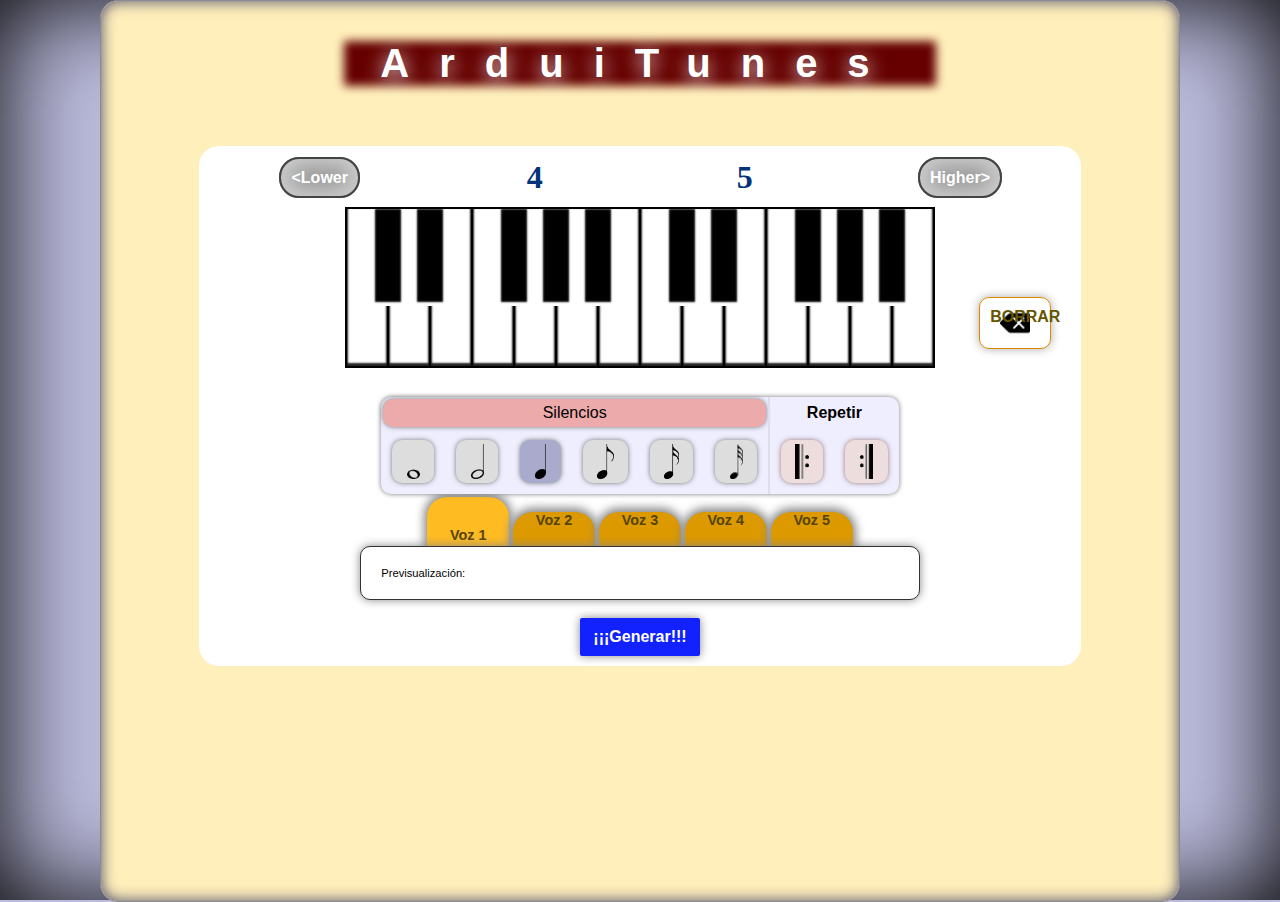
<file: docs/index.html>
<!DOCTYPE html>
<html>
	<head>
		<title>ArduiTunes</title>
		<meta http-equiv="Content-Type" content="text/html; charset=UTF-8"/>
		<meta name="description" content="Make some music and play it on Max's ArduiTunes Project!"/>
		<meta name="author" content="Maximiliano Castro D."/>
		<link rel="stylesheet" href="estilos.css" type="text/css">
		<script type="text/javascript" src="scripts.js"></script>
	<style>
		td{
			width: 240px;
		}
	</style>
	</head>
	<body onload="init();">
		<div id="contenido">
			<h3 id="titulo">ArduiTunes</h3>
			<div id="cuadro_blanco">
				<table style="margin-left:auto; margin-right:auto;">
				<tr>
					<td><a class="boton" id="boton_bajar" onClick="bajar();">&lt;Lower</a></td>
					<td><div class="octava_num" id="octava1"></div></td>
					<td><div class="octava_num" id="octava2"></div></td>
					<td><a class="boton" id="boton_subir" onclick="subir();">Higher&gt;</a></td>
				</tr>
				</table>
				<div id="teclado">
					<a class="tecla_blanca" onClick="addNota('C',0)"></a>
					<a class="tecla_negra" onClick="addNota('CS',0)"></a>
					<a class="tecla_blanca" onClick="addNota('D',0)"></a>
					<a class="tecla_negra" onClick="addNota('DS',0)"></a>
					<a class="tecla_blanca" onClick="addNota('E',0)"></a>
					<a class="blank"></a>
					<a class="tecla_blanca" onClick="addNota('F',0)"></a>
					<a class="tecla_negra" onClick="addNota('FS',0)"></a>
					<a class="tecla_blanca" onClick="addNota('G',0)"></a>
					<a class="tecla_negra" onClick="addNota('GS',0)"></a>
					<a class="tecla_blanca" onClick="addNota('A',0)"></a>
					<a class="tecla_negra" onClick="addNota('AS',0)"></a>
					<a class="tecla_blanca" onClick="addNota('B',0)"></a>
					<a class="blank"></a>
					<a class="tecla_blanca" onClick="addNota('C',1)"></a>
					<a class="tecla_negra" onClick="addNota('CS',1)"></a>
					<a class="tecla_blanca" onClick="addNota('D',1)"></a>
					<a class="tecla_negra" onClick="addNota('DS',1)"></a>
					<a class="tecla_blanca prohibida" onClick="addNota('E',1)"></a>
					<a class="blank"></a>
					<a class="tecla_blanca prohibida" onClick="addNota('F',1)"></a>
					<a class="tecla_negra prohibida" onClick="addNota('FS',1)"></a>
					<a class="tecla_blanca prohibida" onClick="addNota('G',1)"></a>
					<a class="tecla_negra prohibida" onClick="addNota('GS',1)"></a>
					<a class="tecla_blanca prohibida" onClick="addNota('A',1)"></a>
					<a class="tecla_negra prohibida" onClick="addNota('AS',1)"></a>
					<a class="tecla_blanca prohibida" onClick="addNota('B',1)"></a>
					
					<div id="undo_wrap" style="float: right;"><div id="undo" onClick="undo();">BORRAR</div></div>
					<div id="dummy"></div>
					<div style="clear:both;"></div>
				</div><!--teclado-->
				<table id="tabla_botones_duracion"></table>
				<table id="tabla_voces"></table>
				<div id="display_notas_wrap">Previsualización: <br><div id="display_notas"></div></div>
				<br>
				<div id="generar" onClick="generar();">¡¡¡Generar!!!</div>
				<div id="textarea_wrap" style="display: none;">
					<br><br>
					¡Copia y pega en el proyecto arduino!<br>
					<pre><div id="texto"></div></pre>
				</div>
			</div>
			<!--<div id="mensajes"></div>
			<a href="https://www.google.cl">Salir</a>-->
		</div><!--contenido-->
	</body>
</html>
</file>
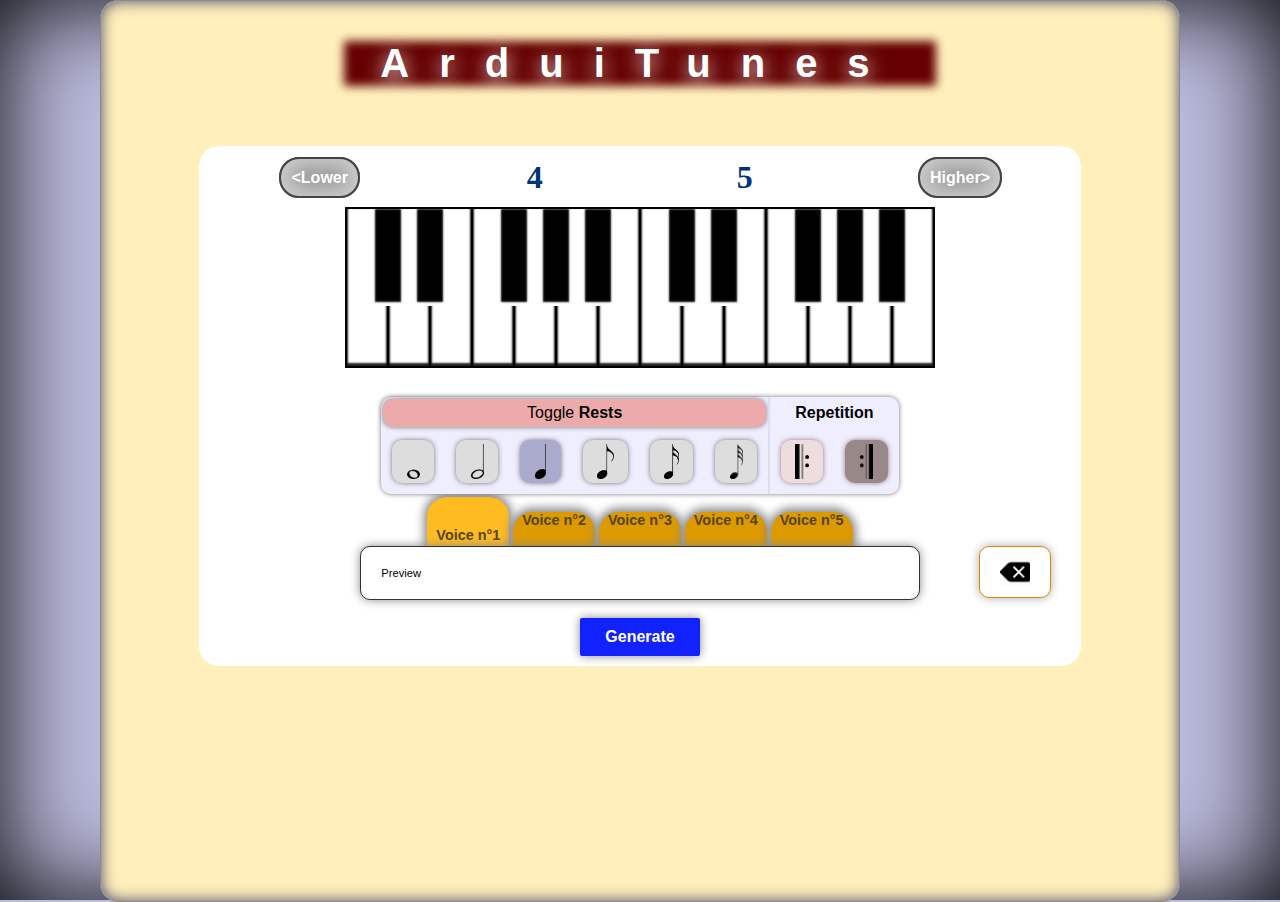
<file: docs/editor.html>
<!DOCTYPE html>
<html>
	<head>
		<title>ArduiTunes</title>
		<meta http-equiv="Content-Type" content="text/html; charset=UTF-8"/>
		<meta name="description" content="Make some music and play it on Max's ArduiTunes Project!"/>
		<meta name="author" content="Maximiliano Castro D."/>
		<link rel="stylesheet" href="estilos.css" type="text/css">
	<script type="text/javascript">
		var octava=4;
		var duracion=4;
		var silencio=false;
		var voz_activa=1;
		var cursor_pos=0;
		var repeticion=[false,false,false,false,false]; //true si se está poniendo una repetición
		/* Arreglos de cada voz*/
		var voz1=[];
		var voz2=[];
		var voz3=[];
		var voz4=[];
		var voz5=[];
		var arrvoces=[voz1, voz2, voz3, voz4, voz5];
		function addNota(nota,oct){
			if ((octava<7)||((octava==7)&&(oct==0))||((octava==7)&&(oct==1)&&((nota=="C")||(nota=="CS")||(nota=="D")||(nota=="DS")))){
				/* agregar en el arreglo de la voz*/
				//arrvoces[voz_activa-1].push(""+duracion+nota+""+(octava+oct));
				arrvoces[voz_activa-1].splice(cursor_pos,0,""+duracion+nota+""+(octava+oct));
				/* mostrar melodía actual */
				cursor_pos++;
				refreshDisplay();
				var wrap=document.getElementById("display_notas_wrap");
				wrap.setAttribute("style","background-color: #DDDDDD;");
				window.setTimeout(function(){wrap.setAttribute("style","");},100);
				//document.getElementById("mensajes").innerHTML=voz1[voz1.length-1];
				/* reproducir sonido */
				play(nota,oct);
			}
		}
		/*function play(nota,oct){
			/* toca la nota en el texto nota *
			var suma=octava+oct;
			document.getElementById("dummy").innerHTML="<embed src='sounds/"+nota+""+suma+".mp3' hidden='true' autostart='true' loop='false' />";
		}*/
		function play(nota,oct){
			var suma=octava+oct;
			var texto="<audio autoplay><source src='sounds/wav/"+nota+suma+".wav' type='audio/wav'><source src='sounds/mp3/"+nota+suma+".mp3' type='audio/mpeg'>Audio no soportado :(</audio>";
			document.getElementById("dummy").innerHTML=texto.toLowerCase();
			//window.alert(suma+nota+".wav");
		}
		function playString(s){
			if ((s!=":||") && (s!="||:")){
				var oct=parseInt(s.substring(s.length-1));
				var nota=s.substring((s.substring(s.length-2,s.length-1)=="S") ? s.length-3 : s.length-2,s.length-1);
				play(nota,oct-octava);
			}
		}
		function bajar(){
			octava= (octava>2) ? octava-1 : 2;
			update();
		}
		function subir(){
			octava= (octava<7) ? octava+1 : 7;
			update();
		}
		function update(){
			document.getElementById("octava1").innerHTML=octava;
			document.getElementById("octava2").innerHTML=octava+1;
			document.getElementById("boton_bajar").setAttribute("style", (octava>2) ? "" : "background-color: #EEEEEE; border-color: #BBBBBB; box-shadow: inset 0px 0px 0px 0px #CCCCCC;");
			document.getElementById("boton_subir").setAttribute("style", (octava<7) ? "" : "background-color: #EEEEEE; border-color: #BBBBBB; box-shadow: inset 0px 0px 0px 0px #CCCCCC;");
			var prohibidas=document.getElementsByClassName("prohibida")
			if (octava==7){//entonces en la segunda octava hay notas no admitidas
				for (i=0;i<prohibidas.length;i++ in prohibidas){
					prohibidas[i].setAttribute("style", "background-color: #FF0000;");
					if (prohibidas[i].className=="tecla_negra prohibida"){
						prohibidas[i].setAttribute("style", "background-color: #CC0000;");
					}
				}
			}
			else{
				for (i=0;i<prohibidas.length;i++){
					prohibidas[i].setAttribute("style","");
				}
			}
		}
		function refreshDisplay(){
			/* obtener display*/
			var display=document.getElementById("display_notas");
			/* vaciar display*/
			display.innerHTML="";
			/* agregar notas*/
			for (j=0;j<arrvoces[voz_activa-1].length;j++){
				var div=document.createElement("div");
				div.setAttribute("class","preview_notas");
				//div.setAttribute("id","nota_"+(arrvoces[voz_activa-1].length-1));
				div.setAttribute("onClick","cursor_pos="+(j+1)+"; playString('"+arrvoces[voz_activa-1][j]+"'); refreshDisplay();");
				div.innerHTML=arrvoces[voz_activa-1][j];
				display.appendChild(div);
				/* poner el cursor en su posición*/
				if (j==(cursor_pos-1)){ 
					var cursor=document.createElement("div");
					cursor.setAttribute("id","cursor");
					display.appendChild(cursor);
				}
				//display.innerHTML+=" "+arrvoces[voz_activa-1][j];
			}
		}
		function setBotones(){
			var tabla=document.getElementById("tabla_botones_duracion");
			var fila=document.createElement("tr");
			for (i=1; i<=32;i*=2){
				var col=document.createElement("td");
				
				var div2=document.createElement("div");
				div2.setAttribute("class", "botones_duracion");
				div2.setAttribute("id","boton_duracion_"+i);
				div2.setAttribute("onClick","setDuracion("+i+");");
				var img=document.createElement("img");
				img.setAttribute("id","imagen_boton_duracion_"+i);
				img.setAttribute("src","images/"+i+".png");
				img.setAttribute("alt",""+i);
				img.setAttribute("class","img_botones_duracion");
				div2.appendChild(img);
				col.appendChild(div2);
				fila.appendChild(col);
				//div.appendChild(div2);
			}
			/* agregar botones de repetición */
			var rep1=document.createElement("div");
			rep1.setAttribute("class","boton_repeticion");
			rep1.setAttribute("id","boton_repeticion_1");
			rep1.setAttribute("onClick","addRep(false);");
			var imgrep1=document.createElement("img");
			imgrep1.setAttribute("src","images/rep1.png");
			imgrep1.setAttribute("alt","rep1.png");
			imgrep1.setAttribute("class","img_botones_duracion");
			var rep2=document.createElement("div");
			rep2.setAttribute("class","boton_repeticion");
			rep2.setAttribute("id","boton_repeticion_2");
			rep2.setAttribute("onClick","addRep(true);");
			var imgrep2=document.createElement("img");
			imgrep2.setAttribute("src","images/rep2.png");
			imgrep2.setAttribute("alt","rep2.png");
			imgrep2.setAttribute("class","img_botones_duracion");
			rep1.appendChild(imgrep1);
			rep2.appendChild(imgrep2);
			var col1=document.createElement("td");
			col1.setAttribute("style","border-left: 2px solid #DDDDEE");
			col1.appendChild(rep1);
			fila.appendChild(col1);
			var col2=document.createElement("td");
			col2.appendChild(rep2);
			
			/* Agregar selector de silencio*/
			var tdsil=document.createElement("th");
			tdsil.setAttribute("colspan","6");
			tdsil.setAttribute("style","border-right: 2px solid #DDDDEE;");
			var silencio=document.createElement("div");
			silencio.innerHTML="Toggle <strong>Rests</strong>";
			silencio.setAttribute("id","silencio");
			silencio.setAttribute("onClick","toggleSilencio();");
			tdsil.appendChild(silencio);
			var threp=document.createElement("th");
			threp.setAttribute("colspan","2");
			var rephd=document.createElement("div");
			rephd.innerHTML="Repetition";
			threp.appendChild(rephd);
			var filasil=document.createElement("tr");
			filasil.appendChild(tdsil);
			filasil.appendChild(threp);
			fila.appendChild(col2);
			tabla.appendChild(filasil);
			tabla.appendChild(fila);
		}
		function toggleSilencio(){
			/* cambiar variable*/
			silencio=!silencio;
			/* mostrar el cambio en el botón*/
			var botonSilencio=document.getElementById("silencio");
			botonSilencio.setAttribute("style", silencio ? "background: #AAECAA;" : "");
			botonSilencio.innerHTML=silencio ? "Toggle <strong>Notes</strong>" : "Toggle <strong>Rests</strong>";
			/* cambiar imágenes de botones*/
			for (i=1;i<=32;i*=2){
				var boton=document.getElementById("imagen_boton_duracion_"+i);
				boton.setAttribute("src",silencio? "images/"+i+"s.png" : "images/"+i+".png");
				boton.setAttribute("alt",silencio? "images/"+i+"s.png" : "images/"+i+".png");
			}
			document.getElementById("boton_duracion_"+duracion).setAttribute("style", silencio ? "" : "background-color: #AAAACC;");
		}
		function setDuracion(dur){
			if (!silencio){
				document.getElementById("boton_duracion_"+duracion).setAttribute("style","");
				duracion=dur;
				/* mostrar duración seleccionada coloreando el botón correspondiente*/
				document.getElementById("boton_duracion_"+duracion).setAttribute("style","background-color: #AAAACC;");
			}
			else{
				/* guardar el silencio en las notas*/
				//arrvoces[voz_activa-1].push(""+dur+"S");
				arrvoces[voz_activa-1].splice(cursor_pos,0,""+dur+"S");
				/* mostrar melodía actual */
				cursor_pos++;
				refreshDisplay();
				var wrap=document.getElementById("display_notas_wrap");
				wrap.setAttribute("style","background-color: #DDDDDD;");
				window.setTimeout(function(){wrap.setAttribute("style","");},100);
			}
		}
		function undo(){
			if (cursor_pos>0){
				/* borrar última nota escrita*/
				//var ultima = arrvoces[voz_activa-1].pop();
				var ultima = arrvoces[voz_activa-1].splice(cursor_pos-1,1);
				/* ver que hacer si era una repetición*/
				if (ultima==":||"){
					repeticion[voz_activa-1]=true;
					enableRep();
				}
				if (ultima=="||:"){
					repeticion[voz_activa-1]=false;
					enableRep();
				}
				/* Escribir nuevamente todas las notas*/
				if (cursor_pos>0) cursor_pos--;
				refreshDisplay();
				/* mostrar flash rojizo*/
				var wrap=document.getElementById("display_notas_wrap");
				wrap.setAttribute("style","background-color: #FFDDDD;");
				window.setTimeout(function(){wrap.setAttribute("style","");},100);
			}
			else{
				/* mostrar flash rojizo*/
				var wrap=document.getElementById("display_notas_wrap");
				wrap.setAttribute("style","background-color: #FFDDDD;");
				window.setTimeout(function(){wrap.setAttribute("style","");},100);
			}
		}
		function setVoces(){
			var tabla=document.getElementById("tabla_voces");
			var fila=document.createElement("tr");
			for (i=1;i<=5;i++){
				var col=document.createElement("td");
				var voz=document.createElement("div");
				voz.setAttribute("id","voz"+i);
				voz.setAttribute("class","voces");
				voz.setAttribute("onClick","setVoz("+i+")");
				voz.innerHTML="Voice n°"+i;
				col.appendChild(voz);
				fila.appendChild(col);
			}
			tabla.appendChild(fila);
		}
		function setVoz(i){
			/* desseleccionar última voz*/
			var tab=document.getElementById("voz"+voz_activa);
			tab.setAttribute("style","");
			/* cambiar variable*/
			voz_activa=i;
			/* mostrar cambio en pestañas*/
			tab=document.getElementById("voz"+voz_activa);
			tab.setAttribute("style","background-color: #FFBB22; padding-top: 30px;");
			refreshDisplay();
			enableRep();
		}
		function addRep(i){
			/* i puede valer false o true, significando ||: o :|| respectivamente*/
			if (i==repeticion[voz_activa-1]){
				var rep= repeticion[voz_activa-1] ? ":||" : "||:";
				//arrvoces[voz_activa-1].push(""+rep);
				arrvoces[voz_activa-1].splice(cursor_pos,0,""+rep);
				cursor_pos++;
				refreshDisplay();
				repeticion[voz_activa-1]=!repeticion[voz_activa-1];
				enableRep();
				var display=document.getElementById("display_notas_wrap");
				display.setAttribute("style","background-color: #DDDDDD;");
				window.setTimeout(function(){display.setAttribute("style","");},100);
			}
		}
		function enableRep(){
			/* una suerte de update para los botones de repetición*/
			var rep1=document.getElementById("boton_repeticion_1");
			var rep2=document.getElementById("boton_repeticion_2");
			rep1.setAttribute("style", repeticion[voz_activa-1] ? "background-color: #998888;" : "");
			rep2.setAttribute("style", repeticion[voz_activa-1] ? "" : "background-color: #998888;");
		}
		function generar(){
			if (validar()){
				var textareawrap=document.getElementById("textarea_wrap");
				textareawrap.setAttribute("style","display: inline;");
				var texto=document.getElementById("texto");
				/* crear el texto compatible con instrucciones para arduino*/
				var respuesta="";
				for (i=0;i<5;i++){
					respuesta+='const char voice_melody' + (i + 1) + '[] PROGMEM = {"';
					for (j=0;j<arrvoces[i].length;j++){
						respuesta+=arrvoces[i][j]+' ';
						if ((j+1)%40==0){
							respuesta+='"<br>"';
						}
					}
					respuesta+='X"};<br>';
				}
				texto.innerHTML=respuesta;
				window.location.hash="#texto";
				/* dejar el texto seleccionado*/
				if (document.selection) {
					var range = document.body.createTextRange();
					range.moveToElementText(texto);
		            range.select();
		        } else if (window.getSelection) {
		            var range = document.createRange();
		            range.selectNode(texto);
		            window.getSelection().addRange(range);
		        }
			}
		}
		function validar(){
			/* validar que haya cerrado todas las repeticiones*/
			var vacias=0;
			for (i=0;i<5;i++){
				//revisar que no haya repeticiones anidadas y que estén balanceadas
				var rep=0; //si vale x <=-1 o x>=2, hay error en las repeticiones
				for (j=0;j<arrvoces[i].length;j++){
					if (arrvoces[i][j]=="||:"){
						rep++;
					}
					if (arrvoces[i][j]==":||"){
						rep--;
					}
					if ((rep>=2)||(rep<=-1)){
						window.alert("Voz "+(i+1)+": Nested repetitions are not supported");
						setVoz(i+1);
						return false;
					}
				}
				if (rep!=0){
					window.alert("You must close voice "+(i+1) + "'s repetition");
					setVoz(i+1);
					return false;
				}
				/*if (repeticion[i]){
					window.alert("Debe cerrar la repetición de la voz "+(i+1));
					setVoz(i+1);
					return false;
				}*/
				if (arrvoces[i].length==0){
					vacias++;
				}
			}
			 /* validar que haya alguna melodía*/
			if (vacias==5){
				window.alert("You haven't entered any note yet! :(");
				return false;
			}
			return true;
		}
		function init(){
			setBotones();
			setDuracion(4);
			setVoces();
			setVoz(1);
			enableRep();
			update();
			refreshDisplay();
		}
	</script>
	<style>
		td{
			width: 240px;
		}
	</style>
	</head>
	<body onload="init();">
		<div id="contenido">
			<h3 id="titulo">ArduiTunes</h3>
			<div id="cuadro_blanco">
				<table style="margin-left:auto; margin-right:auto;">
				<tr>
					<td><a class="boton" id="boton_bajar" onClick="bajar();">&lt;Lower</a></td>
					<td><div class="octava_num" id="octava1"></div></td>
					<td><div class="octava_num" id="octava2"></div></td>
					<td><a class="boton" id="boton_subir" onclick="subir();">Higher&gt;</a></td>
				</tr>
				</table>
				<div id="teclado">
					<a class="tecla_blanca" onClick="addNota('C',0)"></a>
					<a class="tecla_negra" onClick="addNota('CS',0)"></a>
					<a class="tecla_blanca" onClick="addNota('D',0)"></a>
					<a class="tecla_negra" onClick="addNota('DS',0)"></a>
					<a class="tecla_blanca" onClick="addNota('E',0)"></a>
					<a class="blank"></a>
					<a class="tecla_blanca" onClick="addNota('F',0)"></a>
					<a class="tecla_negra" onClick="addNota('FS',0)"></a>
					<a class="tecla_blanca" onClick="addNota('G',0)"></a>
					<a class="tecla_negra" onClick="addNota('GS',0)"></a>
					<a class="tecla_blanca" onClick="addNota('A',0)"></a>
					<a class="tecla_negra" onClick="addNota('AS',0)"></a>
					<a class="tecla_blanca" onClick="addNota('B',0)"></a>
					<a class="blank"></a>
					<a class="tecla_blanca" onClick="addNota('C',1)"></a>
					<a class="tecla_negra" onClick="addNota('CS',1)"></a>
					<a class="tecla_blanca" onClick="addNota('D',1)"></a>
					<a class="tecla_negra" onClick="addNota('DS',1)"></a>
					<a class="tecla_blanca prohibida" onClick="addNota('E',1)"></a>
					<a class="blank"></a>
					<a class="tecla_blanca prohibida" onClick="addNota('F',1)"></a>
					<a class="tecla_negra prohibida" onClick="addNota('FS',1)"></a>
					<a class="tecla_blanca prohibida" onClick="addNota('G',1)"></a>
					<a class="tecla_negra prohibida" onClick="addNota('GS',1)"></a>
					<a class="tecla_blanca prohibida" onClick="addNota('A',1)"></a>
					<a class="tecla_negra prohibida" onClick="addNota('AS',1)"></a>
					<a class="tecla_blanca prohibida" onClick="addNota('B',1)"></a>
					
					<div id="dummy"></div>
					<div style="clear:both;"></div>

				</div><!--teclado-->
				<table id="tabla_botones_duracion"></table>
				<table id="tabla_voces"></table>
				<div>
					<div id="undo_wrap" style="float: right;"><div id="undo" onClick="undo();"></div></div>
					<div id="display_notas_wrap">Preview <br><div id="display_notas"></div></div>
				</div>
				<br>
				<div id="generar" onClick="generar();">Generate</div>
				<div id="textarea_wrap" style="display: none;">
					<br><br>
					Copy and paste on <pre>arduitunes.ino</pre> file!
					<br>
					<pre><div id="texto"></div></pre>
				</div>
			</div>
			<!--<div id="mensajes"></div>
			<a href="https://www.google.cl">Salir</a>-->
		</div><!--contenido-->
	</body>
</html>
</file>
<file: docs/estilos.css>
/* Teclas*/
pre{
	display: inline;
	margin: 0;
}
#teclado{
	margin-top: 80px;
	margin-bottom: 100px;
}
.tecla_blanca{
	background-color: #FFFFFF;
	border: 2px solid #000000;
	padding-top: 70px;
	padding-bottom: 70px;
	padding-left: 20px;
	padding-right: 20px;
	text-decoration: none;
	margin-left: -1px;
	margin-right: -1px;
	/*margin-top: 100px;
	margin-bottom: 100px;*/
	box-shadow: inset 0px -2px 2px 1px #222222;
	-moz-box-shadow: inset 0px -2px 2px 1px #222222;
	-webkit-box-shadow: inset 0px -2px 2px 1px #222222;
}
.tecla_blanca:active{
	background-color: #FF0000;
}
.tecla_blanca:hover{
	background-color: #DDDDDD;
}
.tecla_negra{
	position: relative;
	background-color: #000000;
	padding-top: 70px;
	padding-bottom: 10px;
	padding-left: 15px;
	padding-right: 15px;
	text-decoration: none;
	margin: -15px;
	box-shadow: inset 0px -2px 2px 2px #FFFFFF;
	-moz-box-shadow: inset 0px -2px 2px 2px #FFFFFF;
	-webkit-box-shadow: inset 0px -2px 2px 2px #FFFFFF;
}
.tecla_negra:active{
	background-color: #FF0000;
}
.tecla_negra:hover{
	background-color: #555555;
}
/*.blank{
	padding-left:0px;
}*/
#titulo{
	letter-spacing: 30px;
	font-weight: 900;
	text-shadow: 0.0em 0.1em 0.5em #FFFFFF;
	color: #FFFFFF;
	background-color: #660000;
	font-size:250%;
	padding: 20px;
	margin-top: 20px;
	margin-left: auto;
	margin-right: auto;
	width: 55%;
	box-shadow: inset 0px 0px 10px 20px #FFEFBB;
	-moz-box-shadow: inset 0px 0px 10px 20px #FFEFBB;
	-webkit-box-shadow: inset 0px 0px 10px 20px #FFEFBB;
}

 /* cuerpo */
 body{
 	padding: 0;
 	margin: 0;
 	height: 100%;
	position: absolute;
	font-family:"Helvetica";
	text-align: center;
	margin-top: 0px;
	background-color:#BBBBDD;
	box-shadow: inset 0px 0px 100px 0px #000000;
	-moz-box-shadow: inset 0px 0px 100px 0px #000000;
	-webkit-box-shadow: inset 0px 0px 100px 0px #000000;
 }
#contenido{
	border: 1px  solid #888899;
	background-color: #FFEFBB;
	height: 100%;
	margin-left: 100px;
	margin-right: 100px;
	box-shadow: inset 0px 0px 15px 0px #444466;
	-moz-box-shadow: inset 0px 0px 15px 0px #444466;
	-webkit-box-shadow: inset 0px 0px 15px 0px #444466;
	border-radius: 18px;
	-moz-border-radius: 18px;
	-webkit-border-radius: 18px;
}
#cuadro_blanco{
	background-color: #FFFFFF;
	width: 80%;
	margin: auto;
	border-radius: 20px;
	-moz-border-radius: 20px;
	-webkit-border-radius: 20px;
	padding: 10px;
}
.boton{
	background-color: #888888;
	padding: 10px;
	color: #FFFFFF;
	font-weight: bolder;
	font-size:100%;
	border: 2px solid #444444;
	box-shadow: inset 0px 0px 20px 10px #CCCCCC;
	-moz-box-shadow: inset 0px 0px 20px 10px #CCCCCC;
	-webkit-box-shadow: inset 0px 0px 20px 10px #CCCCCC;
	border-radius: 20px;
	-moz-border-radius: 20px;
	-webkit-border-radius: 20px;
}
.boton:hover{
	background-color: #CCCCCC;
}
.octava_num{
	font-family: verdana;
	font-weight: bolder;
	font-size: 200%;
	color: #003377;
}
#display_notas_wrap{
	position: relative;
	text-align: justify;
	font-size:70%;
	color: #000000;
	background-color: #FFFFFF;
	padding: 20px;
	border: 1px solid #333333;
	margin-left: auto;
	margin-right: auto;
	width: 60%;
	overflow: hidden;
	border-radius: 10px;
	-moz-border-radius: 10px;
	-webkit-border-radius: 10px;
	box-shadow: 0px 0px 10px 0px #888888;
	-moz-box-shadow: 0px 0px 10px 0px #888888;
	-webkit-box-shadow: 0px 0px 10px 0px #888888;
	z-index: 2;
}
.botones_duracion{
	height: 35px;
	/*width: 50%;*/
	background-color: #DDDDDD;
	padding: 4px;
	margin: 10px;
	border-radius: 10px;
	-moz-border-radius: 10px;
	-webkit-border-radius: 10px;
	box-shadow: 0px 0px 5px 0px #777777;
	-moz-box-shadow: 0px 0px 5px 0px #777777;
	-webkit-box-shadow: 0px 0px 5px 0px #777777;
}
.botones_duracion:hover{
	background-color: #DDFEFF;
}
.img_botones_duracion{
	height: 100%;
}
#tabla_botones_duracion{
	position: relative;
	width: 60%;
	text-align: center;
	border-collapse: collapse;
	margin-left: auto;
	margin-right: auto;
	background-color: #EEEEFF;
	border-radius: 10px;
	-moz-border-radius: 10px;
	-webkit-border-radius: 10px;
	box-shadow: 0px 0px 5px 0px #777777;
	-moz-box-shadow: 0px 0px 5px 0px #777777;
	-webkit-box-shadow: 0px 0px 5px 0px #777777;
	z-index: 2;
}
.boton_repeticion{
	height: 35px;
	background-color: #EEDDDD;
	padding: 4px;
	margin: 10px;
	border-radius: 10px;
	-moz-border-radius: 10px;
	-webkit-border-radius: 10px;
	box-shadow: 0px 0px 5px 0px #997777;
	-moz-box-shadow: 0px 0px 5px 0px #997777;
	-webkit-box-shadow: 0px 0px 5px 0px #997777;
}
.boton_repeticion:hover{
	background-color: #FF9966;
}
#silencio{
	background-color: #ECABAA;
	padding: 5px;
	margin: 1px;
	font-weight: normal;
	border-radius: 10px;
	-moz-border-radius: 10px;
	-webkit-border-radius: 10px;
	box-shadow: 0px 0px 5px 0px #777777;
	-moz-box-shadow: 0px 0px 5px 0px #777777;
	-webkit-box-shadow: 0px 0px 5px 0px #777777;
}
#silencio:hover{
	background-color: #DDDEEF;
}
#undo_wrap {
	width: 100%;
}
#undo{
	float:right;
	background-color: #FFCC00;	
	margin-right: 20px;
	margin-left: 20px;
	margin-bottom: -80px;
	height: 30px;
	width: 50px;
	padding: 10px;
	border: 1px solid #DD8800;
	font-weight: bolder;
	color: #665500;
	border-radius: 10px;
	box-shadow: 0px 0px 10px 0px #AAAAAA;
	-moz-box-shadow: 0px 0px 10px 0px #AAAAAA;
	-webkit-box-shadow: 0px 0px 10px 0px #AAAAAA;
	background: url(images/backspace.png) no-repeat center center;
	background-size: 30px;
}
#undo:hover{
	color: #AA9922;
	background-color: #FFEE99;
	border-color: #FFBB00;	
}
.voces{
	color: #554400;
	position: relative;
	background-color: #DD9900;
	padding-bottom: 40px;
	border-radius: 20px;
	-moz-border-radius: 20px;
	-webkit-border-radius: 20px;
	box-shadow: 0px -1px 10px 3px #888888;
	-moz-box-shadow: 0px -1px 10px 3px #888888;
	-webkit-box-shadow: 0px -1px 10px 3px #888888;
	z-index: 1;
	font-size:90%;
	font-weight: bold;
}
.voces:hover{
	background-color: #FFCC77;
}
#tabla_voces{
	width: 50%;
	margin-left: auto;
	margin-right: auto;
	margin-bottom: -40px;
	z-index:-1;
}
#generar{
	font-size: 100%;
	font-weight: bolder;
	color: #FFFFFF;
	background-color: #1122FF;
	padding: 10px;
	width: 100px;
	margin: auto;
	border-radius: 2px;
	-moz-border-radius: 2px;
	-webkit-border-radius: 2px;
	box-shadow: 0px 0px 10px 0px #888888;
	-moz-box-shadow: 0px 0px 10px 0px #888888;
	-webkit-box-shadow: 0px 0px 10px 0px #888888;
}
#generar:hover{
	background-color: #8899FF;
	border-radius: 2px;
	-moz-border-radius: 2px;
	-webkit-border-radius: 2px;
}
#texto{
	background-color: #F0F0FF;
	color: #555555;
	text-align: left;
	word-spacing: -1px;
	letter-spacing: -1px;
	font-size: 50%;
	padding: 10px;
	margin-left: auto;
	margin-right: auto;
	margin-top: 20px;
	width: 80%;
	border: 1px dashed #999999;
	border-radius: 5px;
	-moz-border-radius: 5px;
	-webkit-border-radius: 5px;
}
.preview_notas{
	text-align: center;
	border: 2px solid #EEEEEE;
	width:5%;
	height: 12px;
	font-size: 75%;
	float: left;
	overflow: auto;
	border-radius: 5px;
}
.preview_notas:hover{
	box-shadow: 0px 0px 5px 0px #444444;

}
#cursor{
	background-color: #FF0000;
	width: 3px;
	height: 15px;
	float: left;
	border-radius: 2px;
}
</file>
